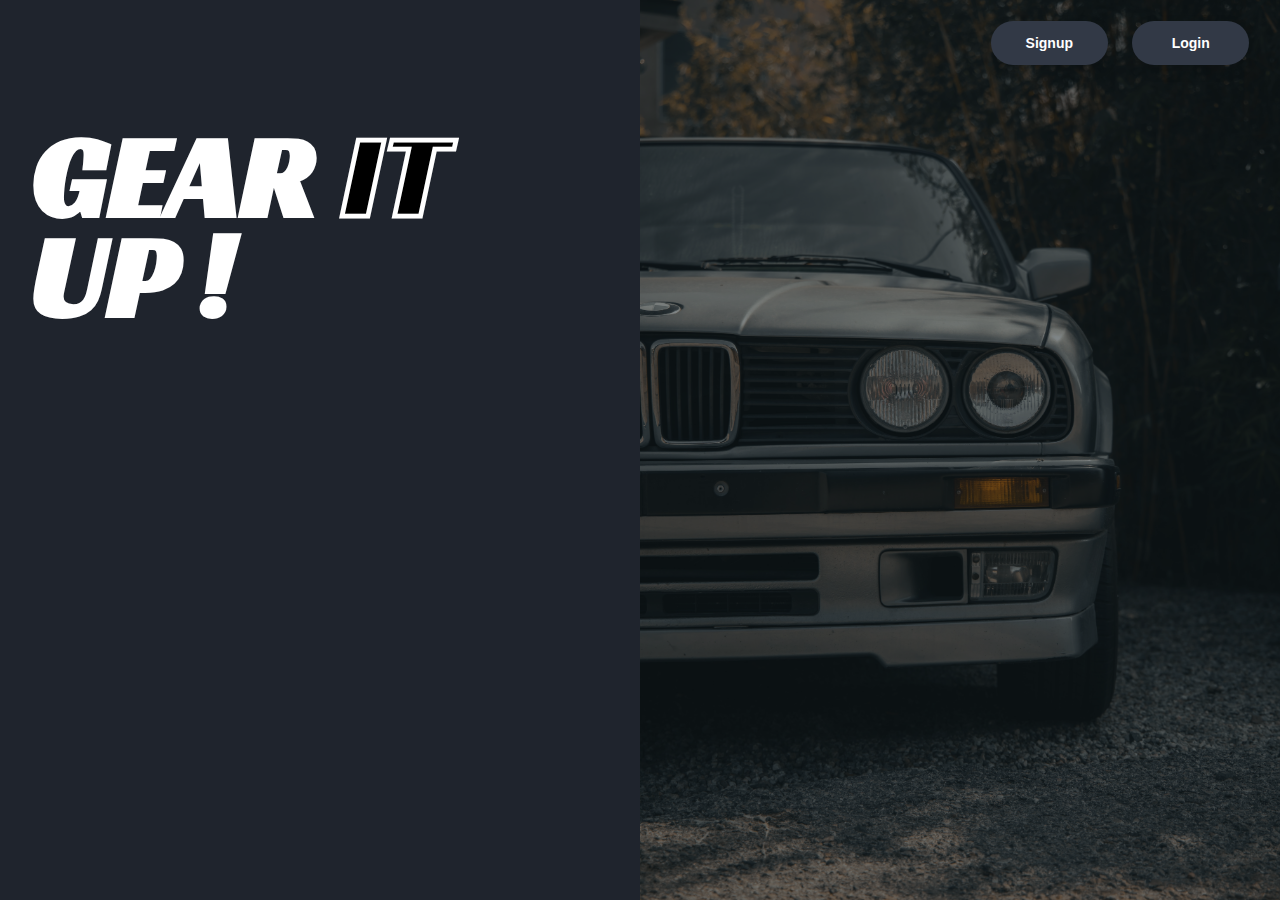
<file: index.html>
<!DOCTYPE html>
<html lang="en">

<head>
    <meta charset="UTF-8">
    <meta name="viewport" content="width=device-width, initial-scale=1.0">
    <title>Homepage</title>
    <link rel="stylesheet" href='homepagestyles.css'>
</head>

<body>
    <div class="container">
        <div class="homepageleftdiv">
            <div class="homepagecentertext">
                <h1 class="fade-in-text">GEAR <span class="highlighted-text">IT</span> <br> UP !</h1>
                <h3>Discover a world of automotive excellence at our car service portal ,<br> your ultimate destination
                    for vehicle maintenance and repair solutions.<br> Explore where your vehicle's well-being is our top
                    priority.</h3>

                <div class="featurelisting"><img src="assets/icons/expertshomepage.png">
                    <p>Skilled and Certified Technicians</p>
                    <br>
                    <img src="assets/icons/genuinepartshomepage.png">
                    <p>Genuine and high-quality parts</p>
                    <br>
                    <img src="assets/icons/costhomepage.png">
                    <p>Pricing transparency</p>
                    <br>
                    <img src="assets/icons/schedulinghomepage.png">
                    <p>Effortlessly schedule and manage your service</p>
                </div>
            </div>
        </div>
        <div class="homepagerightdiv">
            <div class="overlay">
                <div class="signinupdiv">
                    <a href="signup.html">
                        <button class="full-rounded">
                            <span>Signup </span>
                            <div class="border full-rounded"></div>
                        </button>

                        <a href="login.html"></a>
                        <button class="full-rounded">
                            <span>Login</span>
                            <div class="border full-rounded"></div>
                        </button>
                </div>
            </div>
        </div>
    </div>
</body>

</html>
</file>
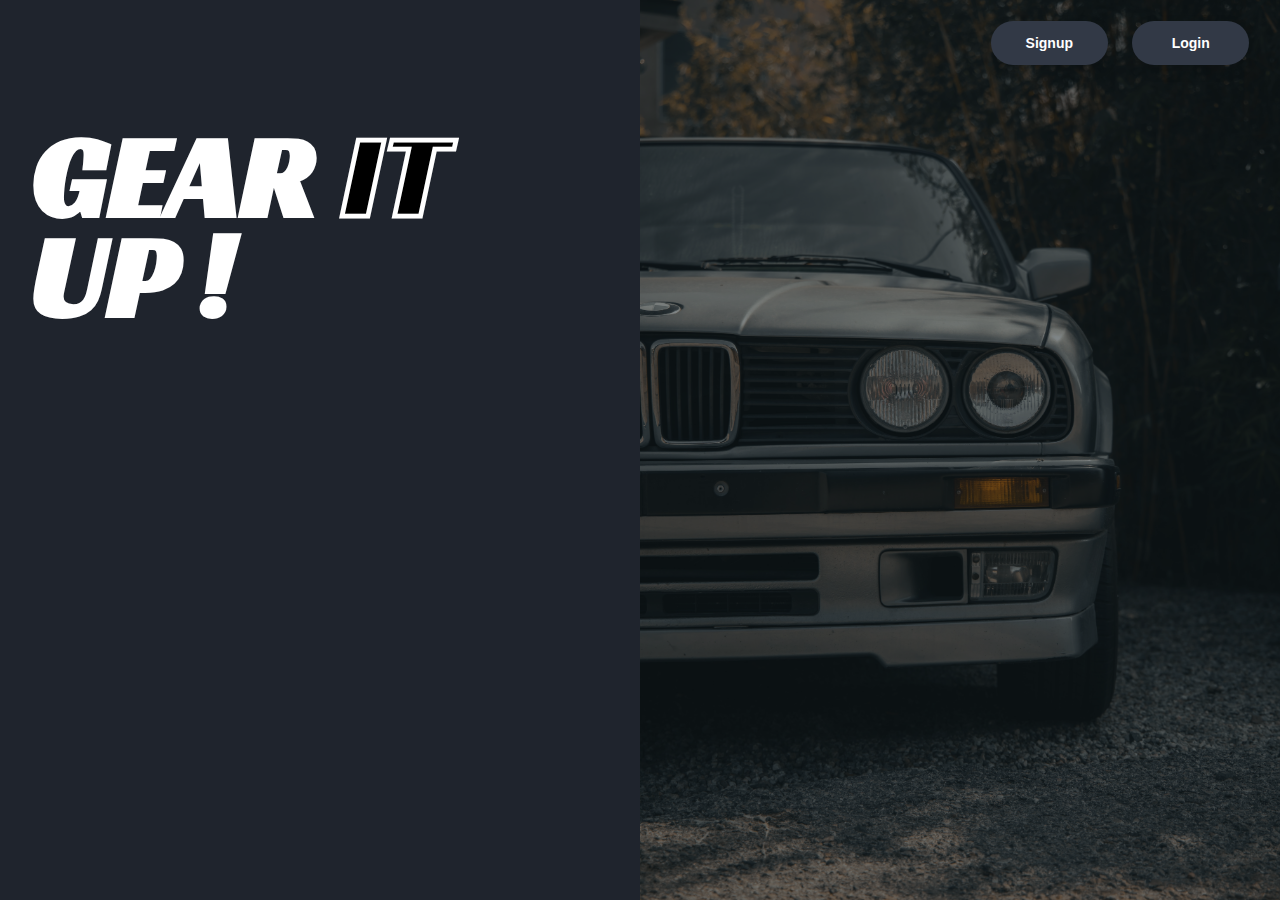
<file: homepge.html>
<!DOCTYPE html>
<html lang="en">

<head>
    <meta charset="UTF-8">
    <meta name="viewport" content="width=device-width, initial-scale=1.0">
    <title>Homepage</title>
    <link rel="stylesheet" href='homepagestyles.css'>
</head>

<body>
    <div class="container">
        <div class="homepageleftdiv">
            <div class="homepagecentertext">
                <h1 class="fade-in-text">GEAR <span class="highlighted-text">IT</span> <br> UP !</h1>
                <h3>Discover a world of automotive excellence at our car service portal ,<br> your ultimate destination
                    for vehicle maintenance and repair solutions.<br> Explore where your vehicle's well-being is our top
                    priority.</h3>

                <div class="featurelisting"><img src="assets/icons/expertshomepage.png">
                    <p>Skilled and Certified Technicians</p>
                    <br>
                    <img src="assets/icons/genuinepartshomepage.png">
                    <p>Genuine and high-quality parts</p>
                    <br>
                    <img src="assets/icons/costhomepage.png">
                    <p>Pricing transparency</p>
                    <br>
                    <img src="assets/icons/schedulinghomepage.png">
                    <p>Effortlessly schedule and manage your service</p>
                </div>
            </div>
        </div>
        <div class="homepagerightdiv">
            <div class="overlay">
                <div class="signinupdiv">
                    <a href="signup.html">
                        <button class="full-rounded">
                            <span>Signup </span>
                            <div class="border full-rounded"></div>
                        </button>

                        <a href="login.html"></a>
                        <button class="full-rounded">
                            <span>Login</span>
                            <div class="border full-rounded"></div>
                        </button>
                </div>
            </div>
        </div>
    </div>
</body>

</html>
</file>
<file: homepagestyles.css>
@font-face {
  font-family: "RacingSansOne-Regular";
  src: url("assets/fonts/RacingSansOne-Regular.ttf") format("truetype");
}
@font-face {
  font-family: "Archivo-italic";
  src: url("assets/fonts/archivo.ttf") format("truetype");
}

body {
  width: 100vw;
  height: 100vh;
  margin: 0;
}
.container {
  width: 100%;
  height: 100%;
  display: flex;
}

.homepageleftdiv {
  height: 100%;
  width: 50%;
  float: 1;
  background-color: #1f242d;
}
.homepagerightdiv {
  height: 100%;
  width: 50%;
  float: 1;

  background-image: url("assets/images/homepagebackground.jpg");
  background-position: center;
  background-size: cover;
}
.overlay {
  position: relative;
  top: 0;
  left: 0;
  width: 100%;
  height: 100%;
  background-color: rgba(18, 29, 34, 0.541);
}
.homepagecentertext {
  position: absolute;
  top: 5%;

  transform: translate(5%);
}
.homepagecentertext h1 {
  font-family: "RacingSansOne-Regular";
  color: white;
  font-size: 120px;
  line-height: 100px;
  margin-bottom: 10px;
  animation: fadeIn 5s;
}

@keyframes fadeIn {
  0% {
    opacity: 0;
  }
  100% {
    opacity: 1;
  }
}

.highlighted-text {
  padding: 5px;
  color: rgb(0, 0, 0);
  -webkit-text-stroke: 1px rgb(255, 255, 255);
}

.homepagecentertext h3 {
  font-family: "Archivo-italic";
  color: white;
  line-height: 20px;
  animation: fadeInH1 5s forwards;
  animation-delay: 1s;
  opacity: 0;
}

@keyframes fadeInH1 {
  0% {
    opacity: 0;
  }
  100% {
    opacity: 1;
  }
}
.featurelisting {
  animation: fadeInfeatures 5s forwards;
  animation-delay: 1s;
  opacity: 0;
}
@keyframes fadeInfeatures {
  0% {
    opacity: 0;
  }
  100% {
    opacity: 1;
  }
}
.homepagecentertext img {
  filter: invert(100%);
  display: inline-block;
  vertical-align: middle;
}
.homepagecentertext p {
  font-family: "Archivo-italic";
  color: white;
  display: inline-block;
  vertical-align: middle;
}
.signinupdiv {
  position: relative;
  left: 50%;
  top: 1%;
  display: flex;
  flex-direction: row;
  justify-content: center;
  width: 50%;
}
button {
  font-size: 14px;
  position: relative;
  margin: 12px;
  padding: 1em 2.5em 1em 2.5em;
  border: none;
  background: #323946;
  transition: all 0.1s linear;
  box-shadow: 0 0.4em 1em rgba(0, 0, 0, 0.1);
  min-width: 117.44px;
  max-width: fit-content;
}

button:active {
  transform: scale(0.95);
}

button span {
  color: white;
  font-weight: bold;
}

button .border {
  position: absolute;
  border: 0.15em solid #323946;
  transition: all 0.3s 0.08s linear;
  top: 50%;
  left: 50%;
  width: 9em;
  height: 3em;
  transform: translate(-50%, -50%);
  opacity: 0;
}

button:hover .border {
  display: block;
  width: 9.9em;
  height: 3.7em;
  opacity: 1;
}

.full-rounded {
  border-radius: 2em;
}
</file>
